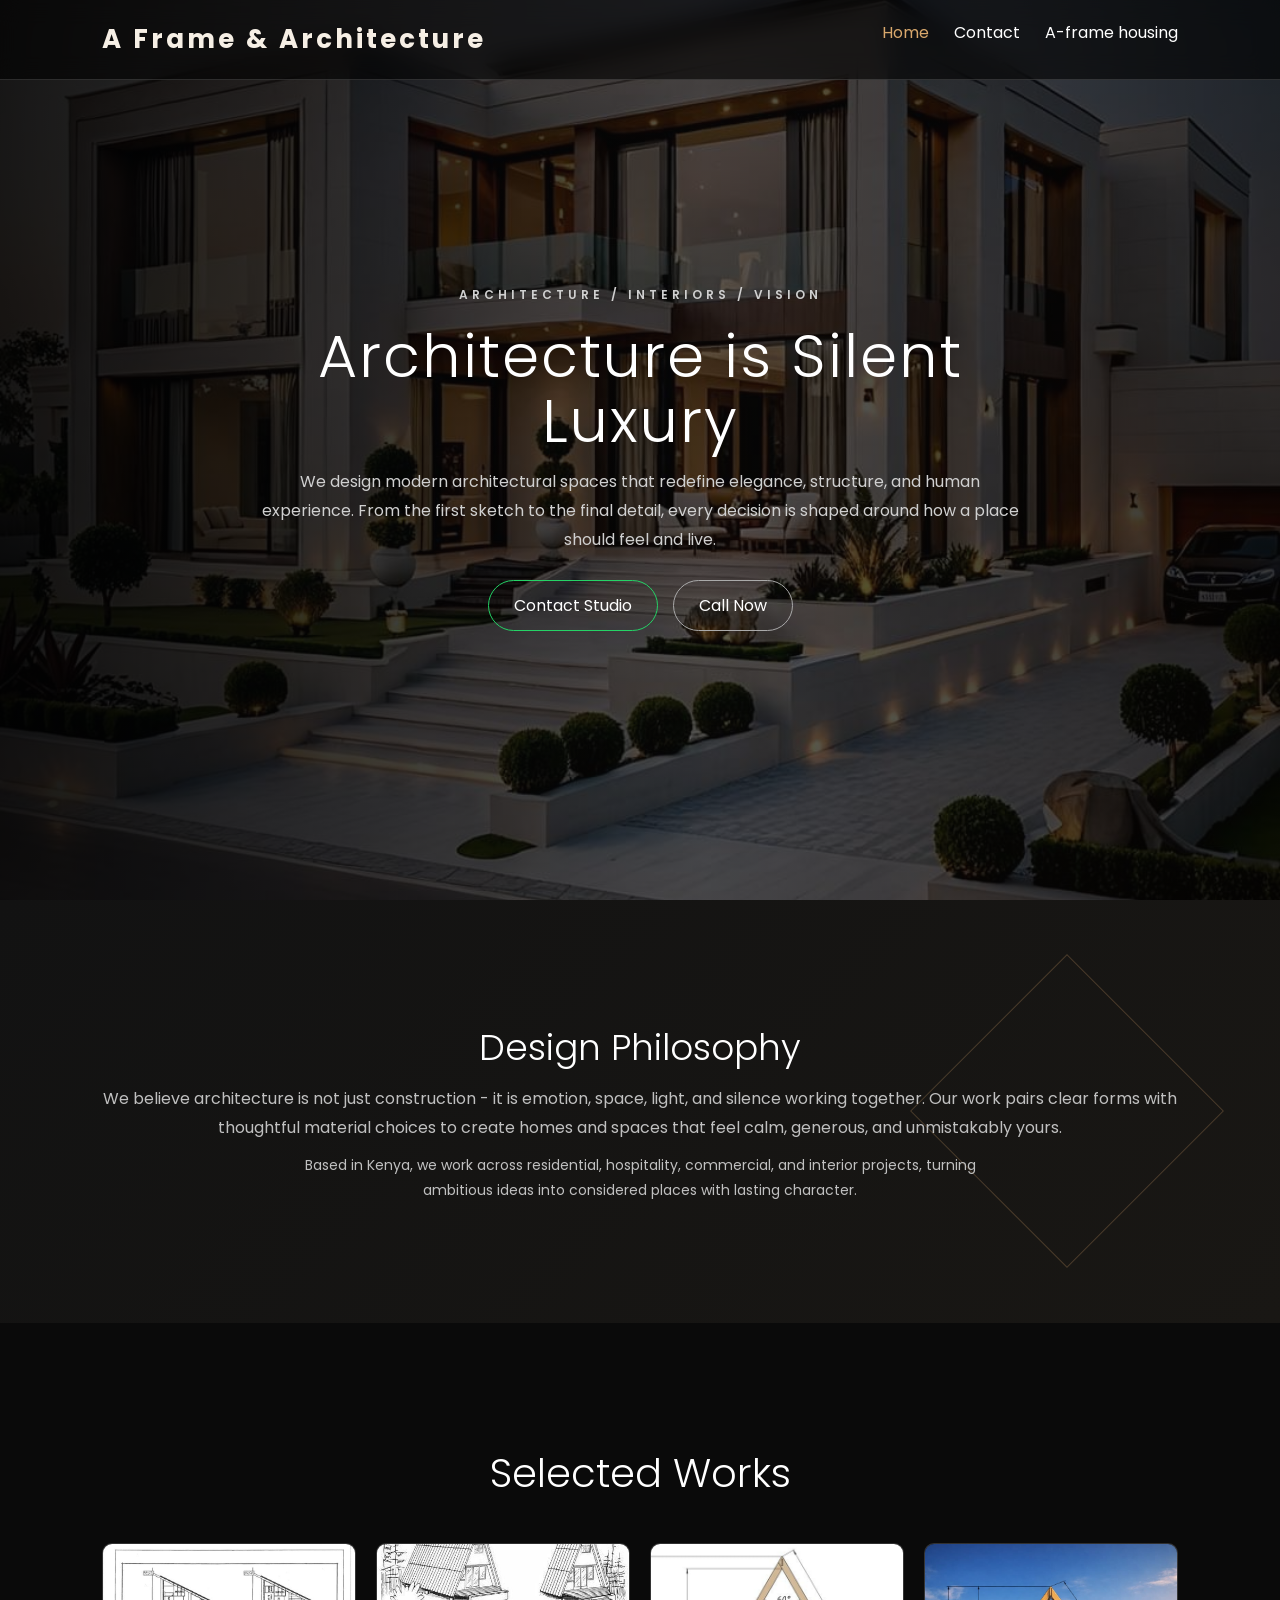
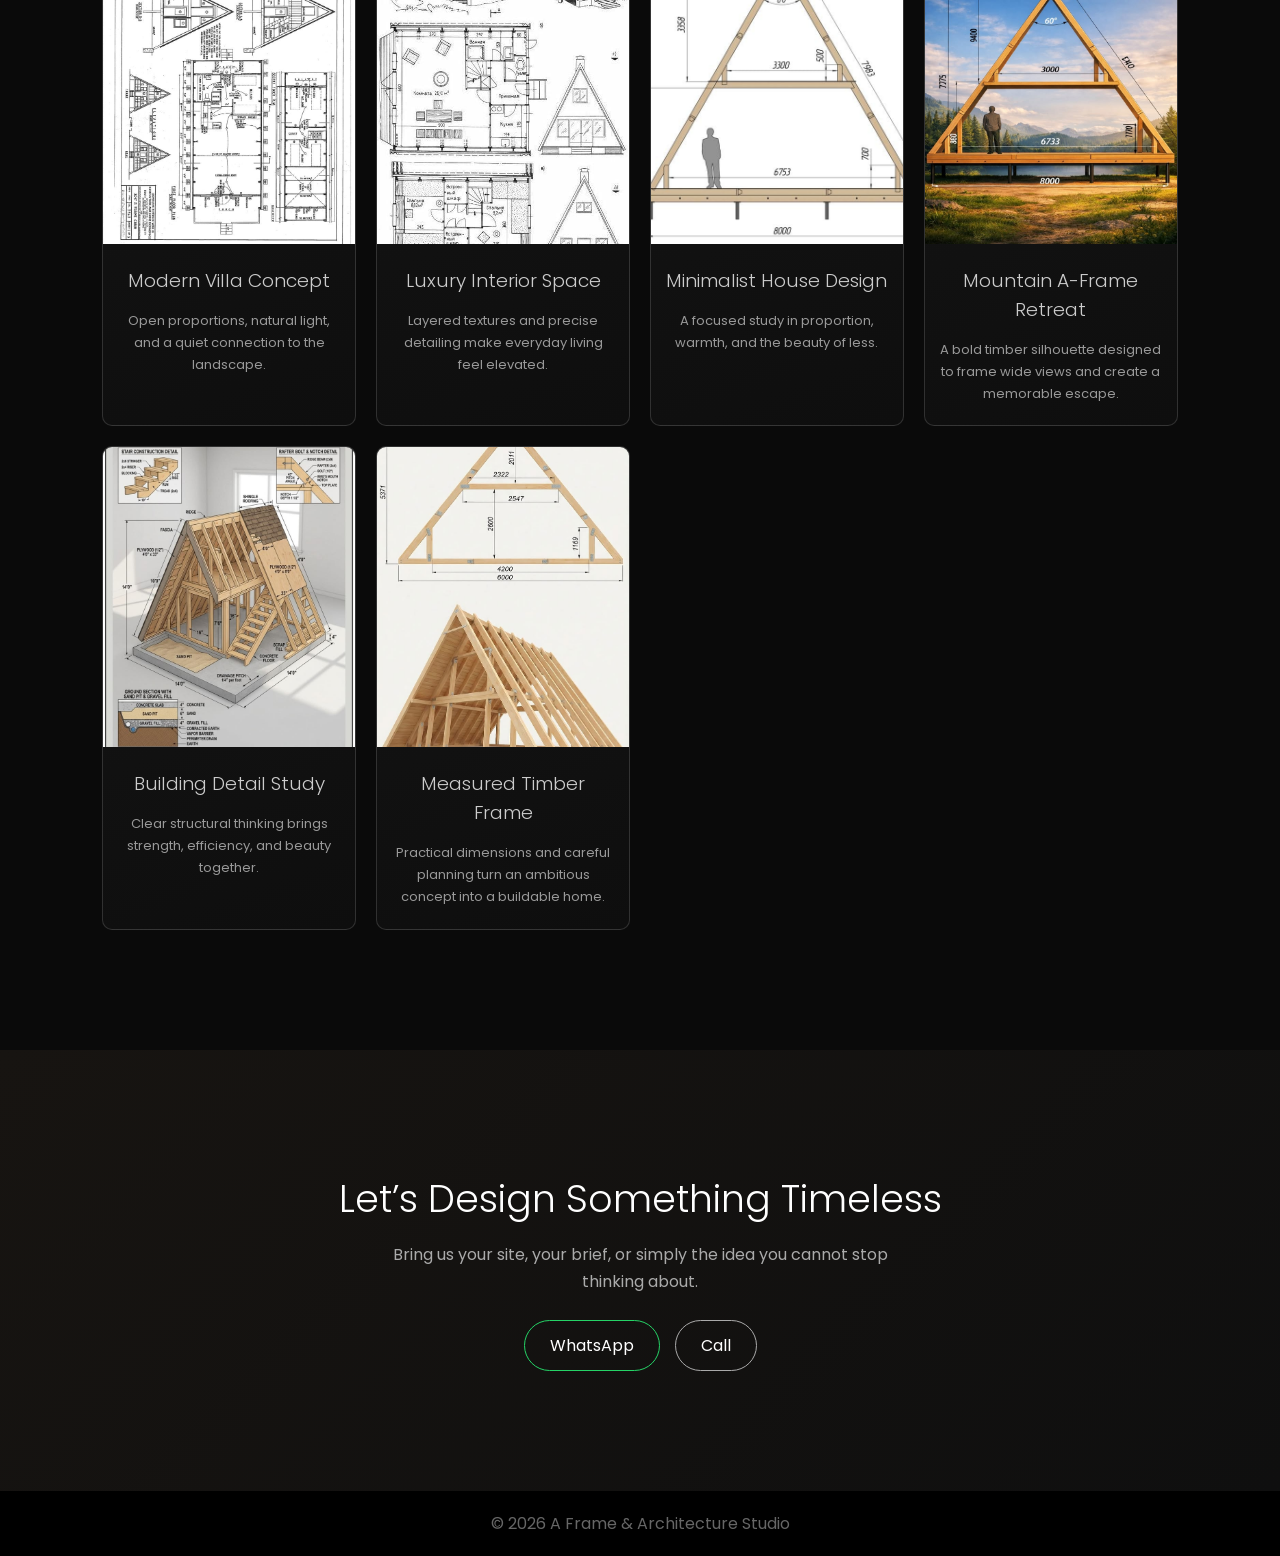
<file: index.html>
<!DOCTYPE html>
<html lang="en">
<head>

    <meta charset="utf-8">

    <meta name="viewport" content="width=device-width, initial-scale=1.0">

    <meta http-equiv="X-UA-Compatible" content="IE=edge">

    <!-- PRIMARY SEO -->
    <title>A Frame &amp; Architecture | Architecture Firm, House Plans &amp; Construction Consultancy in Kenya</title>

    <meta name="description"
        content="A Frame &amp; Architecture is a professional architecture firm in Kenya specializing in architectural design, house plans, luxury homes, commercial buildings, interior design, 3D visualization, project management and construction consultancy across Kenya.">

    <meta name="author" content="A Frame &amp; Architecture">

    <meta name="robots"
        content="index, follow, max-image-preview:large, max-snippet:-1, max-video-preview:-1">

    <meta name="googlebot"
        content="index, follow, max-image-preview:large, max-snippet:-1, max-video-preview:-1">

    <meta name="theme-color" content="#1F2937">

    <!-- CANONICAL -->
    <link rel="canonical" href="https://aframe-architecture.com/">

    <!-- FAVICON -->
    <link rel="icon" type="image/svg+xml" href="images/favicon.svg">
    <link rel="icon" type="image/x-icon" href="favicon.ico">
    <link rel="icon" type="image/png" sizes="16x16" href="favicon-16x16.png">
    <link rel="icon" type="image/png" sizes="32x32" href="favicon-32x32.png">
    <link rel="icon" type="image/png" sizes="48x48" href="favicon-48x48.png">
    <link rel="icon" type="image/png" sizes="96x96" href="favicon-96x96.png">
    <link rel="apple-touch-icon" sizes="180x180" href="apple-touch-icon.png">
    <link rel="manifest" href="site.webmanifest">
    <!-- WEB MANIFEST -->
    <link rel="manifest" href="/site.webmanifest">

    <!-- GOOGLE FONTS -->
    <link rel="preconnect" href="https://fonts.googleapis.com">
    <link rel="preconnect" href="https://fonts.gstatic.com" crossorigin>

    <link
        href="https://fonts.googleapis.com/css2?family=Poppins:wght@300;400;500;600;700;800&display=swap"
        rel="stylesheet">

    <!-- MAIN CSS -->
    <link rel="stylesheet" href="/style.css">


    <!-- OPEN GRAPH -->
    <meta property="og:type" content="website">

    <meta property="og:site_name"
        content="A Frame &amp; Architecture">

    <meta property="og:title"
        content="A Frame &amp; Architecture | Architecture Firm in Kenya">

    <meta property="og:description"
        content="Professional architectural design, house plans, luxury homes, commercial buildings, interior design, 3D visualization and construction consultancy across Kenya.">

    <meta property="og:url"
        content="https://aframe-architecture.com/">

    <meta property="og:image"
        content="https://aframe-architecture.com/images/hero.jpg">

    <meta property="og:image:alt"
        content="A Frame &amp; Architecture - Architectural Design in Kenya">

    <meta property="og:locale"
        content="en_KE">


    <!-- TWITTER / X -->
    <meta name="twitter:card"
        content="summary_large_image">

    <meta name="twitter:title"
        content="A Frame &amp; Architecture | Architects in Kenya">

    <meta name="twitter:description"
        content="Architectural design, house plans, luxury homes, commercial buildings, interior design and construction consultancy across Kenya.">

    <meta name="twitter:image"
        content="https://aframe-architecture.com/images/hero.jpg">


    <!-- GEOGRAPHIC INFORMATION -->
    <meta name="geo.region" content="KE">

    <meta name="geo.country" content="Kenya">

    <meta name="geo.placename" content="Nairobi">


    <!-- STRUCTURED DATA -->
    <script type="application/ld+json">
    {
      "@context": "https://schema.org",
      "@type": "LocalBusiness",

      "@id": "https://aframe-architecture.com/#business",

      "name": "A Frame & Architecture",

      "url": "https://aframe-architecture.com/",

      "logo": "https://aframe-architecture.com/images/logo.png",

      "image": "https://aframe-architecture.com/images/hero.jpg",

      "telephone": "+254704175527",

      "description": "A Frame & Architecture is a professional architecture firm in Kenya specializing in architectural design, house plans, luxury homes, commercial buildings, interior design, 3D architectural visualization, project management and construction consultancy across Kenya.",

      "priceRange": "$$$",

      "areaServed": {
        "@type": "Country",
        "name": "Kenya"
      },

      "address": {
        "@type": "PostalAddress",
        "addressLocality": "Nairobi",
        "addressCountry": "KE"
      },

      "geo": {
        "@type": "GeoCoordinates",
        "latitude": -1.2921,
        "longitude": 36.8219
      },

      "openingHoursSpecification": [
        {
          "@type": "OpeningHoursSpecification",
          "dayOfWeek": [
            "Monday",
            "Tuesday",
            "Wednesday",
            "Thursday",
            "Friday",
            "Saturday"
          ],
          "opens": "08:00",
          "closes": "18:00"
        }
      ],

      "knowsAbout": [
        "Architecture",
        "Architectural Design",
        "House Plans",
        "Building Plans",
        "Residential Architecture",
        "Commercial Architecture",
        "Luxury House Design",
        "Modern House Design",
        "Construction Consultancy",
        "Project Management",
        "Interior Design",
        "3D Architectural Visualization",
        "Building Design",
        "Architectural Drawings",
        "Master Planning"
      ],

      "hasOfferCatalog": {
        "@type": "OfferCatalog",
        "name": "Architectural Services",

        "itemListElement": [

          {
            "@type": "Offer",
            "itemOffered": {
              "@type": "Service",
              "name": "Architectural Design",
              "areaServed": "Kenya"
            }
          },

          {
            "@type": "Offer",
            "itemOffered": {
              "@type": "Service",
              "name": "House Plan Design",
              "areaServed": "Kenya"
            }
          },

          {
            "@type": "Offer",
            "itemOffered": {
              "@type": "Service",
              "name": "Luxury Home Design",
              "areaServed": "Kenya"
            }
          },

          {
            "@type": "Offer",
            "itemOffered": {
              "@type": "Service",
              "name": "Residential Architecture",
              "areaServed": "Kenya"
            }
          },

          {
            "@type": "Offer",
            "itemOffered": {
              "@type": "Service",
              "name": "Commercial Building Design",
              "areaServed": "Kenya"
            }
          },

          {
            "@type": "Offer",
            "itemOffered": {
              "@type": "Service",
              "name": "Interior Design",
              "areaServed": "Kenya"
            }
          },

          {
            "@type": "Offer",
            "itemOffered": {
              "@type": "Service",
              "name": "3D Architectural Visualization",
              "areaServed": "Kenya"
            }
          },

          {
            "@type": "Offer",
            "itemOffered": {
              "@type": "Service",
              "name": "Construction Consultancy",
              "areaServed": "Kenya"
            }
          },

          {
            "@type": "Offer",
            "itemOffered": {
              "@type": "Service",
              "name": "Project Management",
              "areaServed": "Kenya"
            }
          },

          {
            "@type": "Offer",
            "itemOffered": {
              "@type": "Service",
              "name": "Building Plans and Documentation",
              "areaServed": "Kenya"
            }
          }

        ]
      },

      "sameAs": []
    }
    </script>

</head>

<body>

<!-- NAV -->
<header>
<nav class="navbar">

<div class="logo">A Frame & Architecture</div>

<ul class="nav-links">
<li><a href="index.html" class="active">Home</a></li>
<li><a href="contact.html">Contact</a></li>
<li><a href="aframe.html">A-frame housing</a></li>


</ul>

</nav>
</header>

<!-- HERO -->
<section class="hero">

<div class="overlay"></div>

<div class="hero-content">

<p class="eyebrow">Architecture / Interiors / Vision</p>

<h1>Architecture is Silent Luxury</h1>

<p>
We design modern architectural spaces that redefine elegance,
structure, and human experience. From the first sketch to the final
detail, every decision is shaped around how a place should feel and live.
</p>

<div class="btns">

<a href="https://wa.me/254704175527" class="btn whatsapp">
<i class="fab fa-whatsapp"></i> Contact Studio
</a>

<a href="tel:+254704175527" class="btn call">
<i class="fas fa-phone"></i> Call Now
</a>

</div>

</div>

</section>

<!-- ABOUT -->
<section class="about">

<div class="text">

<h2>Design Philosophy</h2>

<p>
We believe architecture is not just construction - it is emotion,
space, light, and silence working together. Our work pairs clear forms
with thoughtful material choices to create homes and spaces that feel
calm, generous, and unmistakably yours.
</p>

<p class="about-detail">Based in Kenya, we work across residential, hospitality,
commercial, and interior projects, turning ambitious ideas into considered
places with lasting character.</p>

</div>

</section>

<!-- PROJECTS -->
<section class="projects">

<h2>Selected Works</h2>

<div class="grid">

<div class="card">
<img src="images/arch1.jpeg" alt="Modern architectural villa with clean geometric forms and expansive contemporary glazing">
<h3>Modern Villa Concept</h3>
<p>Open proportions, natural light, and a quiet connection to the landscape.</p>
</div>

<div class="card">
<img src="images/arch2.jpeg" alt="Refined luxury interior with layered textures, contemporary furniture, and carefully controlled natural light">
<h3>Luxury Interior Space</h3>
<p>Layered textures and precise detailing make everyday living feel elevated.</p>
</div>

<div class="card">
<img src="images/arch3.jpeg" alt="Minimalist modern house design focused on balanced proportions, warm materials, and simple architectural lines">
<h3>Minimalist House Design</h3>
<p>A focused study in proportion, warmth, and the beauty of less.</p>
</div>

<div class="card">
<img src="images/arch4.jpeg" alt="A-frame house concept with timber structure and dramatic triangular roof set against a blue mountain landscape">
<h3>Mountain A-Frame Retreat</h3>
<p>A bold timber silhouette designed to frame wide views and create a memorable escape.</p>
</div>

<div class="card">
<img src="images/arch5.jpeg" alt="Architectural construction detail showing timber A-frame roof, staircase, rafters, and insulated wall assembly">
<h3>Building Detail Study</h3>
<p>Clear structural thinking brings strength, efficiency, and beauty together.</p>
</div>

<div class="card">
<img src="images/arch7.jpeg" alt="Timber A-frame house construction diagram showing roof dimensions, floor plan proportions, and framing design">
<h3>Measured Timber Frame</h3>
<p>Practical dimensions and careful planning turn an ambitious concept into a buildable home.</p>
</div>

</div>

</section>

<!-- CTA -->
<section class="cta">

<h2>Let’s Design Something Timeless</h2>

<p>Bring us your site, your brief, or simply the idea you cannot stop thinking about.</p>

<div class="btns">

<a href="https://wa.me/254704175527" class="btn whatsapp">WhatsApp</a>
<a href="tel:+254704175527" class="btn call">Call</a>

</div>

</section>

<footer>
<p>© 2026 A Frame &amp; Architecture Studio</p>
</footer>

<script src="script.js"></script>

</body>
</html>
</file>
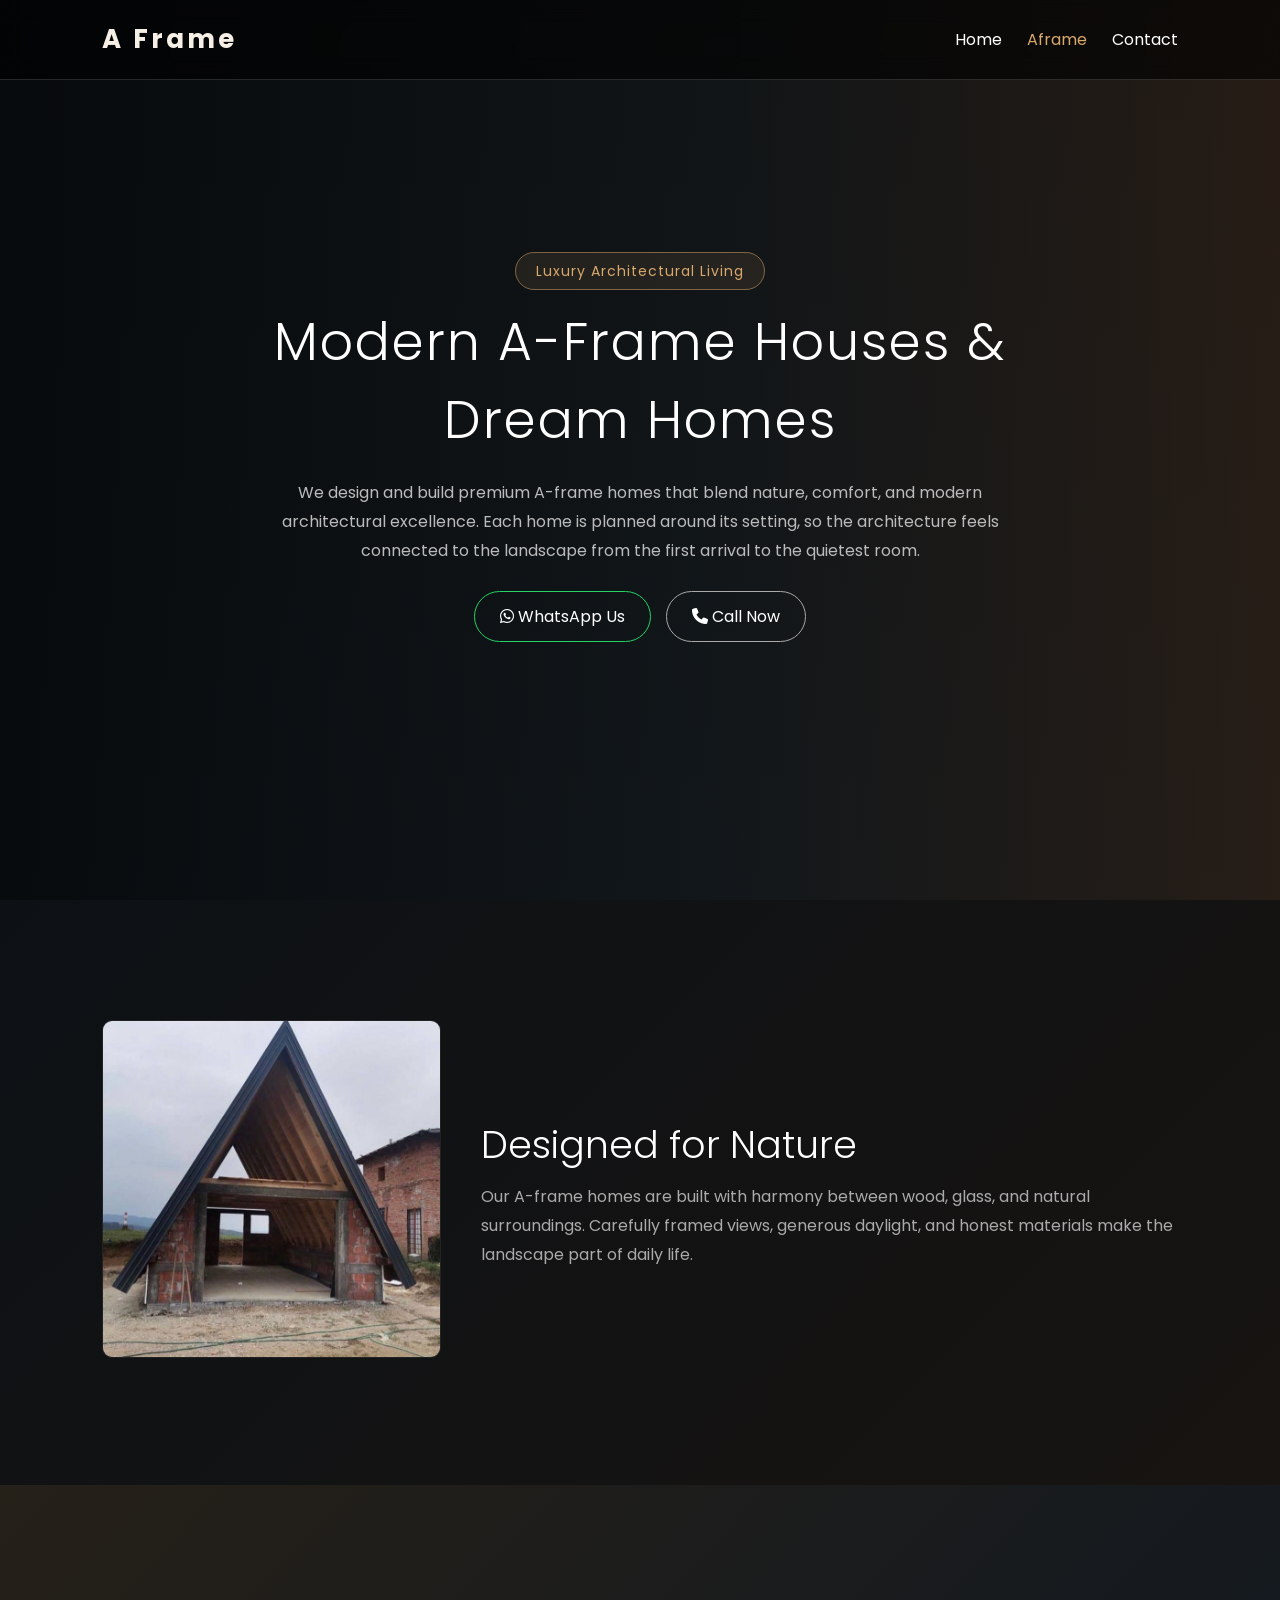
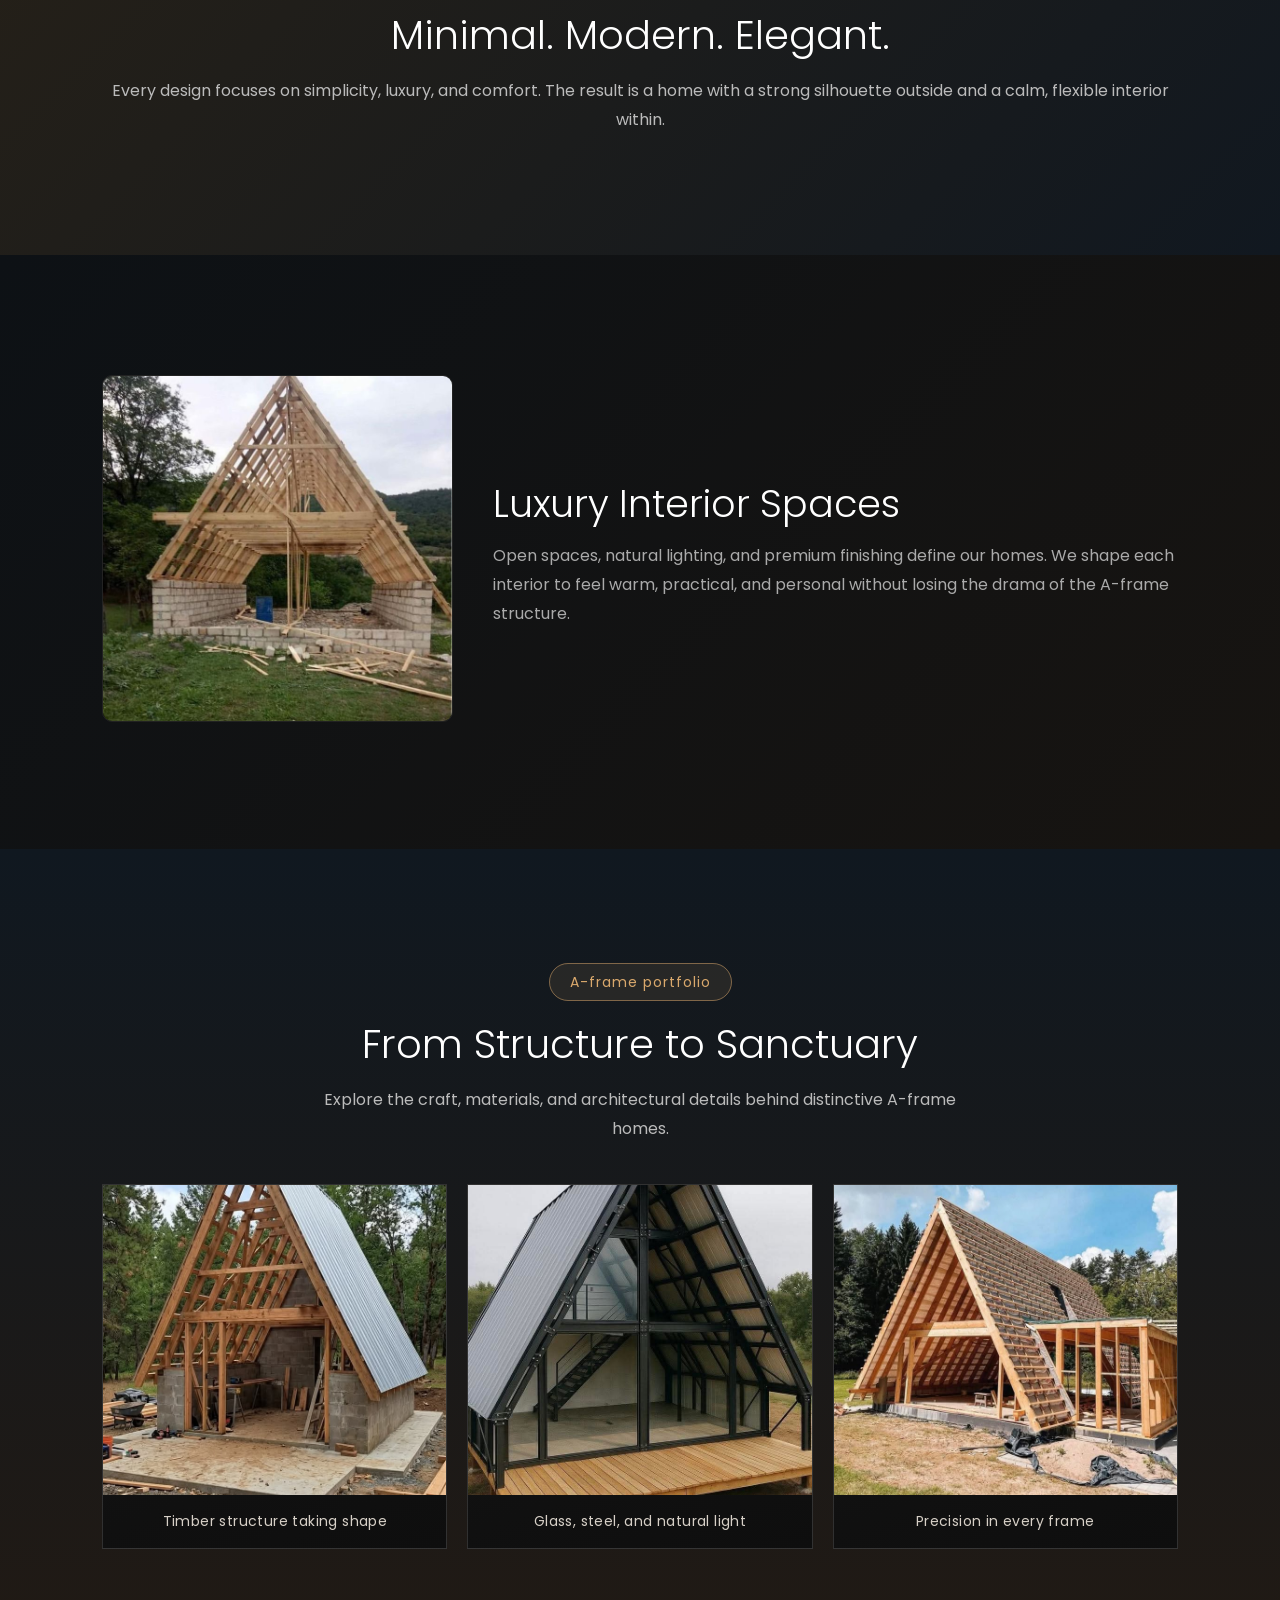
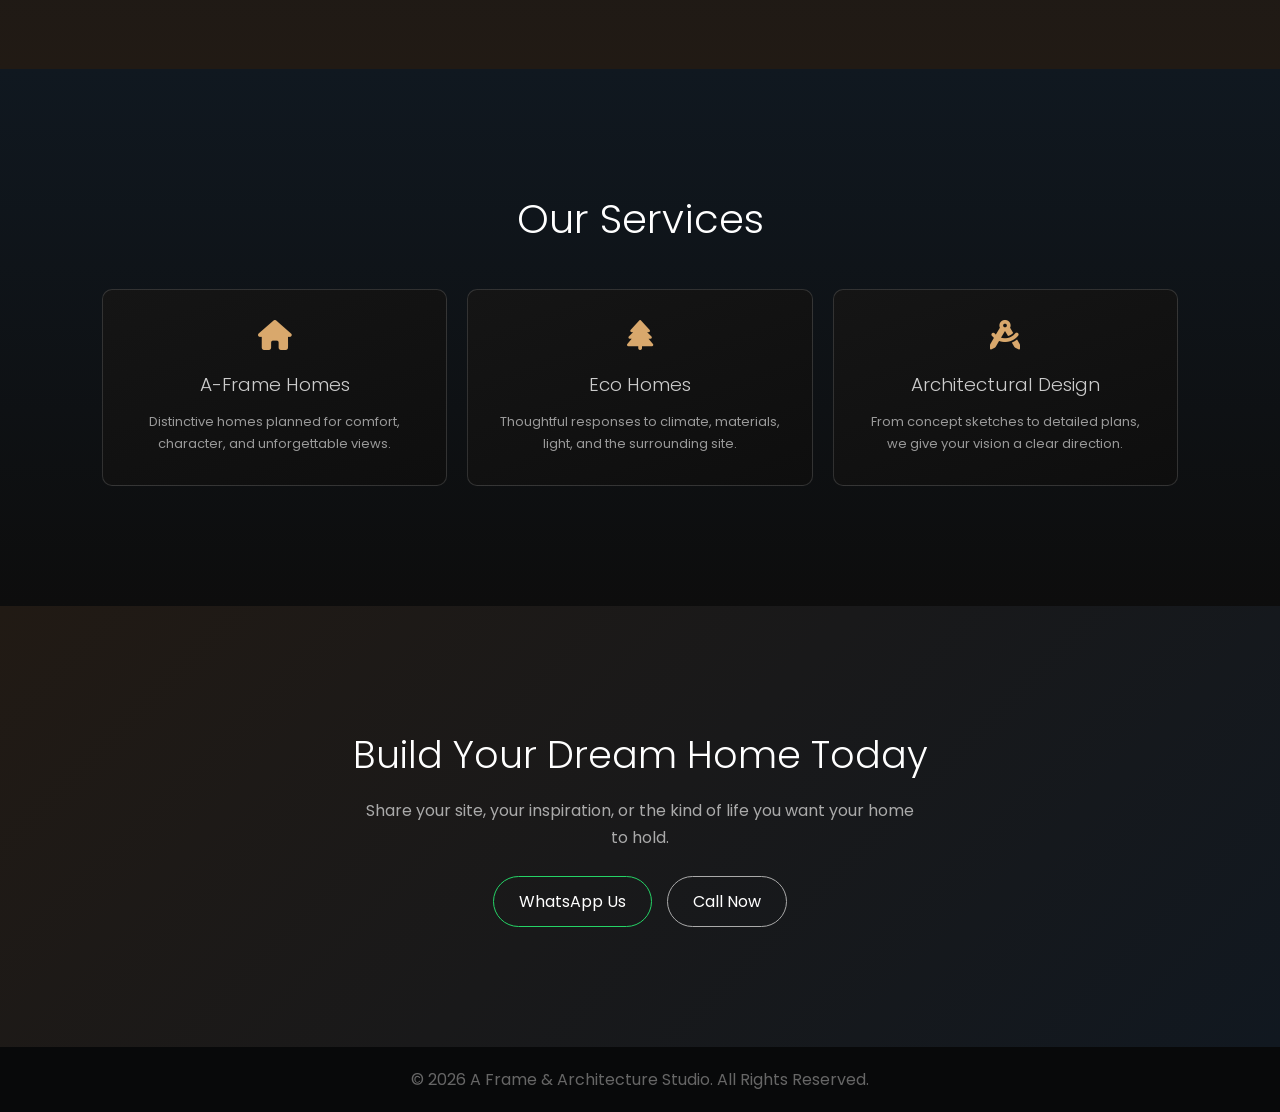
<file: aframe.html>
<!DOCTYPE html>
<html lang="en">
<head>
<meta charset="utf-8"/>
<meta content="width=device-width, initial-scale=1.0" name="viewport"/>
<title>A Frame & Architecture | Award-Worthy Architectural Design, House Plans & Interior Design in Kenya</title>
<link href="astyle.css" rel="stylesheet"/>
<link href="https://fonts.googleapis.com/css2?family=Poppins:wght@300;400;500;600;700;800&amp;display=swap" rel="stylesheet"/>
<link href="https://cdnjs.cloudflare.com/ajax/libs/font-awesome/6.5.1/css/all.min.css" rel="stylesheet"/>
<meta content="IE=edge" http-equiv="X-UA-Compatible"/>
<meta content="A Frame & Architecture is a premier architecture and design firm in Kenya offering architectural design, luxury house plans, commercial building design, interior design, project management, 3D visualization and construction consultancy across Kenya." name="description"/>
<meta content="architects in Kenya, architecture firm Nairobi, architectural design Kenya, house plans Kenya, building plans Kenya, home design Kenya, luxury house plans, residential architecture, commercial architecture, modern house design, 3D architectural rendering, project management Kenya, construction consultancy, interior architecture, architectural visualization, sustainable architecture Kenya" name="keywords"/>
<meta content="A Frame & Architecture" name="author"/>
<meta content="index,follow,max-image-preview:large" name="robots"/>
<meta content="#1E293B" name="theme-color"/>
<link href="https://aframe-architecture.com/" rel="canonical"/>
<meta content="website" property="og:type"/>
<meta content="A Frame & Architecture | Award-Worthy Architectural Design, House Plans & Interior Design in Kenya" property="og:title"/>
<meta content="A Frame & Architecture is a premier architecture and design firm in Kenya offering architectural design, luxury house plans, commercial building design, interior design, project management, 3D visualization and construction consultancy across Kenya." property="og:description"/>
<meta content="https://aframe-architecture.com/images/aframe1.jpg" property="og:image"/>
<meta content="https://aframe-architecture.com/" property="og:url"/>
<meta content="summary_large_image" name="twitter:card"/>
<script type="application/ld+json">
{
  "@context": "https://schema.org",
  "@type": "Architect",
  "name": "A Frame & Architecture",
  "image": "https://aframe-architecture.com/images/aframe1.jpg",
  "url": "https://aframe-architecture.com/",
  "telephone": "+254704175527",
  "description": "A Frame & Architecture is an architecture and design firm providing innovative architectural solutions, luxury home designs, commercial architecture, project management and construction consultancy throughout Kenya.",
  "address": {
    "@type": "PostalAddress",
    "addressCountry": "KE",
    "addressLocality": "Nairobi"
  },
  "geo": {
    "@type": "GeoCoordinates",
    "latitude": -1.2921,
    "longitude": 36.8219
  },
  "areaServed": "Kenya",
  "priceRange": "$$$",
  "openingHours": "Mo-Sa 08:00-18:00",
  "sameAs": [
    "https://facebook.com/",
    "https://instagram.com/",
    "https://linkedin.com/"
  ]
}
</script>

<meta charset="utf-8"/>

<meta content="width=device-width, initial-scale=1.0" name="viewport"/>

<title>A Frame &amp; Architecture | Architecture Firm, House Plans &amp; Construction Company in Kenya</title>

<link href="astyle.css" rel="stylesheet"/>

<link href="https://fonts.googleapis.com/css2?family=Poppins:wght@300;400;500;600;700;800&amp;display=swap" rel="stylesheet"/>

<meta content="IE=edge" http-equiv="X-UA-Compatible"/>


<!-- ================= SEO DESCRIPTION ================= -->

<meta content="A Frame &amp; Architecture is a professional architecture and construction company in Kenya specializing in architectural design, house plans, luxury homes, commercial buildings, interior design, 3D visualization, project management, renovations and construction consultancy across Kenya." name="description"/>


<!-- ================= SEO KEYWORDS ================= -->

<meta content="architecture firm Kenya, architects Kenya, architects Nairobi, architecture company Kenya, architectural design Kenya, house plans Kenya, building plans Kenya, modern house designs Kenya, luxury house designs Kenya, residential architects Kenya, commercial architects Kenya, architectural consultancy Kenya, construction company Kenya, construction consultancy Kenya, project management Kenya, interior design Kenya, 3D architectural visualization Kenya, 3D house design Kenya, building design Kenya, home design Kenya, house plan design Kenya, architectural drawings Kenya, luxury homes Kenya, modern homes Kenya" name="keywords"/>


<!-- ================= AUTHOR ================= -->

<meta content="A Frame &amp; Architecture" name="author"/>


<!-- ================= SEARCH ENGINE INSTRUCTIONS ================= -->

<meta content="index,follow,max-image-preview:large" name="robots"/>


<!-- ================= THEME ================= -->

<meta content="#1E293B" name="theme-color"/>


<!-- ================= CANONICAL URL ================= -->

<link href="https://aframe-architecture.com/" rel="canonical"/>


<!-- ================= FAVICON ================= -->

<link rel="icon" type="image/svg+xml" href="images/favicon.svg">

<link rel="icon" type="image/x-icon" href="favicon.ico">

<link rel="icon" type="image/png" sizes="16x16" href="favicon-16x16.png">

<link rel="icon" type="image/png" sizes="32x32" href="favicon-32x32.png">

<link rel="icon" type="image/png" sizes="48x48" href="favicon-48x48.png">

<link rel="icon" type="image/png" sizes="96x96" href="favicon-96x96.png">

<link rel="apple-touch-icon" sizes="180x180" href="apple-touch-icon.png">


<!-- ================= WEB APP MANIFEST ================= -->

<link rel="manifest" href="site.webmanifest">


<!-- ================= OPEN GRAPH ================= -->

<meta content="website" property="og:type"/>

<meta content="A Frame &amp; Architecture | Architecture &amp; Construction Company in Kenya" property="og:title"/>

<meta content="Professional architectural design, house plans, luxury homes, commercial buildings, interior design, 3D visualization and construction consultancy across Kenya." property="og:description"/>

<meta content="https://aframe-architecture.com/images/aframe1.jpg" property="og:image"/>

<meta content="A Frame &amp; Architecture - Architectural Design in Kenya" property="og:image:alt"/>

<meta content="https://aframe-architecture.com/" property="og:url"/>

<meta content="A Frame &amp; Architecture" property="og:site_name"/>

<meta content="en_KE" property="og:locale"/>


<!-- ================= TWITTER / X ================= -->

<meta content="summary_large_image" name="twitter:card"/>

<meta content="A Frame &amp; Architecture | Architects &amp; Construction Company Kenya" name="twitter:title"/>

<meta content="Architectural design, house plans, luxury homes, commercial buildings, interior design, 3D visualization and construction consultancy across Kenya." name="twitter:description"/>

<meta content="https://aframe-architecture.com/images/aframe1.jpg" name="twitter:image"/>


<!-- ================= LOCAL SEO ================= -->

<meta content="KE" name="geo.region"/>

<meta content="Kenya" name="geo.country"/>

<meta content="Nairobi" name="geo.placename"/>


<!-- ================= STRUCTURED DATA ================= -->

<script type="application/ld+json">
{
  "@context": "https://schema.org",
  "@type": "LocalBusiness",

  "name": "A Frame & Architecture",

  "image": "https://aframe-architecture.com/images/aframe1.jpg",

  "logo": "https://aframe-architecture.com/images/logo.png",

  "url": "https://aframe-architecture.com/",

  "telephone": "+254704175527",

  "description": "A Frame & Architecture is a professional architecture and construction company in Kenya specializing in architectural design, house plans, luxury homes, commercial buildings, interior design, 3D visualization, project management, renovations and construction consultancy across Kenya.",

  "address": {
    "@type": "PostalAddress",
    "addressCountry": "KE",
    "addressLocality": "Nairobi"
  },

  "geo": {
    "@type": "GeoCoordinates",
    "latitude": -1.2921,
    "longitude": 36.8219
  },

  "areaServed": "Kenya",

  "priceRange": "$$$",

  "openingHours": "Mo-Su 08:00-20:00",

  "serviceType": [
    "Architectural Design",
    "House Plan Design",
    "Residential Architecture",
    "Commercial Architecture",
    "Luxury Home Design",
    "Interior Design",
    "Construction Consultancy",
    "Project Management",
    "3D Architectural Visualization",
    "Building Design",
    "Building Plans",
    "Home Renovations",
    "Master Planning"
  ],

  "sameAs": []

}
</script>

</head>
<body>

<!-- ================= NAV ================= -->
<header>
<nav class="navbar">

<div class="logo">A Frame</div>

<ul class="nav-links">
<li><a href="index.html">Home</a></li>   
<li><a href="aframe.html" class="active">Aframe</a></li>
<li><a href="contact.html">Contact</a></li>

</ul>

</nav>
</header>

<!-- ================= HERO VIDEO ================= -->
<section class="hero">

    <video autoplay muted loop playsinline class="hero-video">
        <source src="images/hero-video.mp4" type="video/mp4">
    </video>

    <div class="overlay"></div>

    <div class="hero-content">

        <span class="badge">Luxury Architectural Living</span>

        <h1>Modern A-Frame Houses & Dream Homes</h1>

        <p>
            We design and build premium A-frame homes that blend nature,
          comfort, and modern architectural excellence. Each home is
          planned around its setting, so the architecture feels connected
          to the landscape from the first arrival to the quietest room.
        </p>

        <div class="btns">

            <a href="https://wa.me/254704175527" class="btn whatsapp">
                <i class="fab fa-whatsapp"></i> WhatsApp Us
            </a>

            <a href="tel:+254704175527" class="btn call">
                <i class="fas fa-phone"></i> Call Now
            </a>

        </div>

    </div>

</section>

<!-- ================= STORY 1 ================= -->
<section class="story split">

<div class="img">
  <img src="images/aframe1.jpg" alt="Wooden A-frame home exterior integrated with trees and natural surroundings">
</div>

<div class="content">
    <h2>Designed for Nature</h2>
    <p>
        Our A-frame homes are built with harmony between wood, glass,
      and natural surroundings. Carefully framed views, generous daylight,
      and honest materials make the landscape part of daily life.
    </p>
</div>

</section>

<!-- ================= STORY 2 ================= -->
<section class="story full">

<div class="text-center">
    <h2>Minimal. Modern. Elegant.</h2>
    <p>
      Every design focuses on simplicity, luxury, and comfort. The result is
      a home with a strong silhouette outside and a calm, flexible interior
      within.
    </p>
    
</div>

</section>

<!-- ================= STORY 3 ================= -->
<section class="story split reverse">

<div class="content">
    <h2>Luxury Interior Spaces</h2>
    <p>
      Open spaces, natural lighting, and premium finishing define our homes.
      We shape each interior to feel warm, practical, and personal without
      losing the drama of the A-frame structure.
    </p>
</div>

<div class="img">
  <img src="images/aframe2.jpg" alt="Modern black-framed glass A-frame house with timber deck and open-plan interior">
</div>

</section>

<!-- ================= PROJECT GALLERY ================= -->
<section class="gallery">

<div class="gallery-heading">
  <span class="badge">A-frame portfolio</span>
  <h2>From Structure to Sanctuary</h2>
  <p>Explore the craft, materials, and architectural details behind distinctive A-frame homes.</p>
</div>

<div class="gallery-grid">

<figure class="gallery-item">
  <img src="images/aframe3.jpg" alt="A-frame house under construction showing timber rafters, metal roofing, and concrete foundation in a wooded setting">
  <figcaption>Timber structure taking shape</figcaption>
</figure>

<figure class="gallery-item">
  <img src="images/aframe4.jpg" alt="Contemporary black steel and glass A-frame home with warm timber deck surrounded by trees">
  <figcaption>Glass, steel, and natural light</figcaption>
</figure>

<figure class="gallery-item">
  <img src="images/aframe5.jpg" alt="Detailed timber A-frame roof framing and open living space during residential construction">
  <figcaption>Precision in every frame</figcaption>
</figure>

</div>

</section>

<!-- ================= SERVICES ================= -->
<section class="services">

<h2>Our Services</h2>

<div class="grid">

<div class="card">
<i class="fas fa-home"></i>
<h3>A-Frame Homes</h3>
<p>Distinctive homes planned for comfort, character, and unforgettable views.</p>
</div>

<div class="card">
<i class="fas fa-tree"></i>
<h3>Eco Homes</h3>
<p>Thoughtful responses to climate, materials, light, and the surrounding site.</p>
</div>

<div class="card">
<i class="fas fa-drafting-compass"></i>
<h3>Architectural Design</h3>
<p>From concept sketches to detailed plans, we give your vision a clear direction.</p>
</div>

</div>

</section>

<!-- ================= CTA ================= -->
<section class="cta">

<h2>Build Your Dream Home Today</h2>

<p>Share your site, your inspiration, or the kind of life you want your home to hold.</p>

<div class="btns">

<a href="https://wa.me/254704175527" class="btn whatsapp">
WhatsApp Us
</a>

<a href="tel:+254704175527" class="btn call">
Call Now
</a>

</div>

</section>

<!-- FOOTER -->
<footer>
<p>© 2026 A Frame &amp; Architecture Studio. All Rights Reserved.</p>
</footer>

<script src="script.js"></script>

</body>
</html>
</file>
<file: style.css>
/* RESET */
*{
margin:0;
padding:0;
box-sizing:border-box;
font-family:'Poppins',sans-serif;
}

:root{
--ink:#0a0a0a;
--panel:#111;
--muted:#aaa;
--line:rgba(255,255,255,0.14);
--accent:#d9a86c;
--stone:#1b1815;
--slate:#111820;
}

body{
background:linear-gradient(180deg,#0a0a0a 0%,#111820 48%,#1b1815 100%);
color:#fff;
}


/* NAV */
.navbar{
display:flex;
justify-content:space-between;
padding:20px 8%;
background:rgba(0,0,0,0.6);
backdrop-filter:blur(12px);
position:fixed;
width:100%;
top:0;
z-index:100;
border-bottom:1px solid var(--line);
animation:nav-arrive .8s ease both;
}

.logo{
font-size:26px;
font-weight:700;
letter-spacing:3px;
color:#f6efe5;
}

.nav-links{
display:flex;
gap:25px;
list-style:none;
}

.nav-links a{
color:#fff;
text-decoration:none;
transition:color .25s ease;
}

.nav-links a:hover,
.nav-links a.active{
color:var(--accent);
}

/* HERO */
.hero{
height:100vh;
display:flex;
align-items:center;
justify-content:center;
text-align:center;
position:relative;
background:linear-gradient(120deg,rgba(17,24,32,.38),rgba(64,45,28,.22)),url("images/arch-hero.jpg") center/cover;
}

.overlay{
position:absolute;
inset:0;
background:linear-gradient(90deg,rgba(0,0,0,.86),rgba(0,0,0,.52) 55%,rgba(0,0,0,.72));
}

.hero-content{
position:relative;
max-width:800px;
padding:20px;
animation:hero-arrive 1s .15s ease both;
}

.eyebrow{
color:var(--accent);
font-size:12px;
font-weight:600;
letter-spacing:4px;
text-transform:uppercase;
margin-bottom:18px;
}

.hero h1{
font-size:60px;
font-weight:300;
letter-spacing:2px;
line-height:1.08;
}

.hero p{
color:#d0d0d0;
margin-top:15px;
line-height:1.8;
}

/* BUTTONS */
.btns{
margin-top:25px;
display:flex;
gap:15px;
justify-content:center;
flex-wrap:wrap;
}

.btn{
padding:12px 25px;
border:1px solid #fff;
color:#fff;
text-decoration:none;
transition:background .3s ease,color .3s ease,transform .3s ease,box-shadow .3s ease;
border-radius:30px;
}

.btn:hover{
background:#fff;
color:#000;
transform:translateY(-3px);
box-shadow:0 10px 24px rgba(0,0,0,.25);
}

.whatsapp{
border-color:#25D366;
}

.call{
border-color:#aaa;
}

/* ABOUT */
.about{
padding:120px 8%;
text-align:center;
background:linear-gradient(135deg,#121212,#191714);
position:relative;
overflow:hidden;
}

.about::after{
content:"";
position:absolute;
width:220px;
height:220px;
border:1px solid rgba(217,168,108,.25);
right:8%;
top:50%;
transform:translateY(-50%) rotate(45deg);
}

.about h2{
font-size:36px;
font-weight:300;
color:#fff;
position:relative;
z-index:1;
}

.about p{
color:#c0c0c0;
margin-top:10px;
line-height:1.8;
position:relative;
z-index:1;
}

.about-detail{
max-width:680px;
margin-left:auto;
margin-right:auto;
font-size:14px;
}

/* PROJECTS */
.projects{
padding:120px 8%;
text-align:center;
background:#0a0a0a;
}

.projects h2{
font-size:40px;
margin-bottom:40px;
font-weight:300;
}

.grid{
display:grid;
grid-template-columns:repeat(auto-fit,minmax(250px,1fr));
gap:20px;
}

.card{
background:linear-gradient(160deg,#151515,#0e0e0e);
border:1px solid var(--line);
overflow:hidden;
border-radius:10px;
transition:transform .35s ease,border-color .35s ease,box-shadow .35s ease;
}

.card:hover{
transform:translateY(-8px);
border-color:rgba(217,168,108,.65);
box-shadow:0 18px 35px rgba(0,0,0,.28);
}

.card img{
width:100%;
height:300px;
object-fit:cover;
transition:transform .5s ease,filter .5s ease;
}

.card:hover img{
transform:scale(1.04);
filter:saturate(1.12);
}

.card h3{
padding:15px;
font-weight:300;
color:#ccc;
}

.card p{
padding:0 15px 20px;
color:#999;
font-size:13px;
line-height:1.7;
}

/* CTA */
.cta{
padding:120px 8%;
text-align:center;
background:linear-gradient(135deg,#171411,#0f0f0f);
}

.cta h2{
font-size:38px;
font-weight:300;
}

.cta p{
color:#aaa;
margin:14px auto 0;
max-width:560px;
line-height:1.7;
}

/* FOOTER */
footer{
text-align:center;
padding:20px;
background:#000;
color:#666;
}

@keyframes hero-arrive{
from{opacity:0;transform:translateY(18px)}
to{opacity:1;transform:translateY(0)}
}

@keyframes nav-arrive{
from{opacity:0;transform:translateY(-12px)}
to{opacity:1;transform:translateY(0)}
}

@media(prefers-reduced-motion:reduce){
*,*::before,*::after{
animation-duration:.01ms!important;
transition-duration:.01ms!important;
}
}

/* RESPONSIVE LAYOUT */
@media(max-width:900px){
.navbar{
padding:18px 5%;
}

.nav-links{
gap:16px;
}

.story{
padding:90px 6%;
}
}

@media(max-width:768px){
.navbar{
align-items:flex-start;
flex-wrap:wrap;
gap:12px;
}

.logo{
font-size:21px;
letter-spacing:2px;
}

.nav-links{
width:100%;
justify-content:flex-start;
gap:12px 18px;
flex-wrap:wrap;
}

.nav-links a{
font-size:13px;
}

.hero{
min-height:640px;
height:100svh;
}

.hero-content{
padding:20px 5%;
}

.hero h1{
font-size:36px;
letter-spacing:1px;
}

.eyebrow{
letter-spacing:2px;
}

.btns{
gap:10px;
}

.btn{
padding:11px 18px;
}

.about,
.projects,
.cta{
padding:85px 6%;
}

.about h2,
.projects h2,
.cta h2{
font-size:32px;
}

.about::after{
right:-100px;
}

.card img{
height:260px;
}

.contact-hero{
min-height:640px;
height:100svh;
}

.contact-content{
width:100%;
padding:20px 5%;
}

.contact-content h1{
font-size:38px;
}

.contact-content p{
font-size:14px;
}

.item{
font-size:14px;
}
}

@media(max-width:420px){
.navbar{
padding:16px 5%;
}

.nav-links{
gap:10px 14px;
}

.hero h1{
font-size:32px;
}

.hero p{
font-size:14px;
}

.contact-content h1{
font-size:34px;
}

.btns .btn{
width:100%;
text-align:center;
}

.item{
justify-content:flex-start;
text-align:left;
}
}

/* ================= CONTACT PAGE ================= */
.contact-hero{
height:100vh;
display:flex;
align-items:center;
justify-content:center;
text-align:center;
position:relative;
background:linear-gradient(120deg,rgba(15,24,32,.82),rgba(54,39,27,.58)),url("images/contact-arch.jpg") center/cover;
padding:20px;
animation:contact-tone 5s ease-in-out infinite alternate;
}

.contact-content{
position:relative;
max-width:700px;
z-index:2;
}

.contact-content h1{
font-size:50px;
font-weight:300;
line-height:1.1;
}

.contact-content p{
color:#d0d0d0;
margin:15px 0;
line-height:1.8;
}

.contact-content .eyebrow{
margin-bottom:18px;
}

.contact-hero .btn{
position:relative;
animation:contact-button-float 3.6s ease-in-out infinite;
}

.contact-hero .btn:nth-child(2){
animation-delay:.35s;
}

.contact-hero .whatsapp{
box-shadow:0 0 0 rgba(37,211,102,0);
}

.contact-hero .whatsapp:hover,
.contact-hero .whatsapp:focus-visible{
box-shadow:0 0 18px rgba(37,211,102,.7),0 0 38px rgba(37,211,102,.28);
}

.contact-hero .call:hover,
.contact-hero .call:focus-visible{
box-shadow:0 0 18px rgba(217,168,108,.7),0 0 38px rgba(217,168,108,.28);
border-color:var(--accent);
}

/* CONTACT BOX */
.contact-box{
margin:20px 0;
padding:20px;
border:1px solid #333;
background:rgba(0,0,0,0.6);
border-radius:10px;
box-shadow:0 18px 45px rgba(0,0,0,.3);
}

.item{
display:flex;
justify-content:center;
gap:10px;
margin:10px 0;
color:#ccc;
line-height:1.6;
}

.item i{
color:var(--accent);
}

@keyframes contact-tone{
0%{filter:saturate(.9) hue-rotate(0deg)}
100%{filter:saturate(1.08) hue-rotate(8deg)}
}

@keyframes contact-button-float{
0%,100%{transform:translateY(0)}
50%{transform:translateY(-4px)}
}
</file>
<file: astyle.css>
/* ================= RESET ================= */
* {
    margin: 0;
    padding: 0;
    box-sizing: border-box;
    font-family: 'Poppins', sans-serif;
}

:root {
    --line: rgba(255, 255, 255, 0.14);
    --accent: #d9a86c;
    --slate: #111820;
    --stone: #1b1815;
}

body {
    background: linear-gradient(180deg, #0a0a0a 0%, var(--slate) 48%, var(--stone) 100%);
    color: #fff;
}

/* ================= NAV ================= */
.navbar {
    display: flex;
    justify-content: space-between;
    align-items: center;
    padding: 20px 8%;
    background: rgba(0, 0, 0, 0.6);
    backdrop-filter: blur(12px);
    position: fixed;
    width: 100%;
    top: 0;
    z-index: 100;
    border-bottom: 1px solid var(--line);
    animation: nav-arrive .8s ease both;
}

.logo {
    color: #f6efe5;
    font-size: 26px;
    font-weight: 700;
    letter-spacing: 3px;
}

.nav-links {
    display: flex;
    gap: 25px;
    list-style: none;
}

.nav-links a {
    color: #fff;
    text-decoration: none;
    transition: color .25s ease;
}

.nav-links a:hover,
.nav-links a.active {
    color: var(--accent);
}

/* ================= HERO VIDEO ================= */
.hero {
    height: 100vh;
    position: relative;
    display: flex;
    align-items: center;
    justify-content: center;
    text-align: center;
    overflow: hidden;
}

.hero-video {
    position: absolute;
    top: 0;
    left: 0;
    width: 100%;
    height: 100%;
    object-fit: cover;
    z-index: -2;
}

.overlay {
    position: absolute;
    inset: 0;
    background: linear-gradient(90deg, rgba(7, 10, 13, .9), rgba(21, 28, 32, .56) 55%, rgba(47, 34, 24, .74));
    z-index: -1;
}

.hero-content {
    position: relative;
    max-width: 800px;
    padding: 20px;
    animation: hero-arrive 1s .15s ease both;
}

.badge {
    background: rgba(217, 168, 108, 0.1);
    border: 1px solid rgba(217, 168, 108, .5);
    padding: 8px 20px;
    border-radius: 20px;
    color: var(--accent);
    font-size: 14px;
    letter-spacing: 1px;
}

.hero h1 {
    font-size: 52px;
    font-weight: 300;
    letter-spacing: 2px;
    margin: 20px 0;
    color: #fff;
}

.hero p {
    color: #bbb;
    line-height: 1.8;
}

/* ================= BUTTONS ================= */
.btns {
    margin-top: 25px;
    display: flex;
    gap: 15px;
    justify-content: center;
    flex-wrap: wrap;
}

.btn {
    padding: 12px 25px;
    border: 1px solid #fff;
    color: #fff;
    text-decoration: none;
    font-weight: 400;
    transition: background .3s ease, color .3s ease, transform .3s ease, box-shadow .3s ease;
    border-radius: 30px;
}

.btn:hover {
    background: #fff;
    color: #000;
    transform: translateY(-3px);
    box-shadow: 0 10px 24px rgba(0, 0, 0, .25);
}

.whatsapp {
    border-color: #25D366;
    background: transparent;
    color: #fff;
}

.call {
    border-color: #aaa;
    background: transparent;
    color: #fff;
}

/* ================= STORY SECTIONS ================= */
.story {
    padding: 120px 8%;
    display: flex;
    align-items: center;
    gap: 40px;
    background: linear-gradient(135deg, #0d1115, #171411);
}

.split.reverse {
    flex-direction: row-reverse;
}

.story img {
    width: 100%;
    border-radius: 10px;
    border: 1px solid #222;
    transition: transform .5s ease, border-color .35s ease;
}

.story img:hover {
    transform: scale(1.02);
    border-color: rgba(217, 168, 108, .65);
}

/* ================= PROJECT GALLERY ================= */
.gallery {
    padding: 120px 8%;
    text-align: center;
    background: linear-gradient(180deg, #101820, #211a14);
}

.gallery-heading {
    max-width: 680px;
    margin: 0 auto 40px;
}

.gallery-heading h2 {
    font-size: 40px;
    font-weight: 300;
    margin: 20px 0 12px;
}

.gallery-heading p {
    color: #bbb;
    line-height: 1.8;
}

.gallery-grid {
    display: grid;
    grid-template-columns: repeat(3, 1fr);
    gap: 20px;
}

.gallery-item {
    margin: 0;
    overflow: hidden;
    border: 1px solid var(--line);
    background: linear-gradient(160deg, #151515, #0e0e0e);
    transition: transform .35s ease, border-color .35s ease, box-shadow .35s ease;
}

.gallery-item:hover {
    transform: translateY(-8px);
    border-color: rgba(217, 168, 108, .65);
    box-shadow: 0 18px 35px rgba(0, 0, 0, .28);
}

.gallery-item img {
    display: block;
    width: 100%;
    height: 310px;
    object-fit: cover;
    transition: transform .5s ease, filter .5s ease;
}

.gallery-item:hover img {
    transform: scale(1.04);
    filter: saturate(1.12);
}

.gallery-item figcaption {
    padding: 16px;
    color: #d7d0c7;
    font-size: 14px;
    letter-spacing: .4px;
}

.content h2 {
    font-size: 38px;
    font-weight: 300;
    color: #fff;
}

.content p {
    color: #aaa;
    margin-top: 10px;
    line-height: 1.8;
}

/* CENTER STORY */
.full {
    text-align: center;
    background: linear-gradient(135deg, #252018, #111820);
}

.text-center h2 {
    font-size: 40px;
    font-weight: 300;
    color: #fff;
}

.text-center p {
    color: #bbb;
    margin-top: 12px;
    line-height: 1.8;
}

/* ================= SERVICES ================= */
.services {
    padding: 120px 8%;
    text-align: center;
    background: linear-gradient(180deg, #101820, #0d0d0d);
}

.services h2 {
    font-size: 40px;
    font-weight: 300;
    color: #fff;
    margin-bottom: 40px;
}

.grid {
    display: grid;
    grid-template-columns: repeat(auto-fit, minmax(250px, 1fr));
    gap: 20px;
}

.card {
    background: linear-gradient(160deg, #151515, #0e0e0e);
    padding: 30px;
    border-radius: 10px;
    border: 1px solid var(--line);
    transition: transform .35s ease, border-color .35s ease, box-shadow .35s ease;
}

.card:hover {
    border-color: rgba(217, 168, 108, .65);
    transform: translateY(-8px);
    box-shadow: 0 18px 35px rgba(0, 0, 0, .28);
}

.card h3 {
    font-weight: 300;
    color: #ccc;
    margin-top: 10px;
}

.card p {
    color: #999;
    font-size: 13px;
    line-height: 1.7;
    margin-top: 12px;
}

.card i {
    color: var(--accent);
    font-size: 30px;
    margin-bottom: 10px;
}

/* ================= CTA ================= */
.cta {
    padding: 120px 8%;
    text-align: center;
    background: linear-gradient(135deg, #211a14, #111820);
}

.cta h2 {
    font-size: 38px;
    font-weight: 300;
    color: #fff;
}

.cta p {
    color: #aaa;
    margin: 14px auto 0;
    max-width: 560px;
    line-height: 1.7;
}

/* ================= FOOTER ================= */
footer {
    text-align: center;
    padding: 20px;
    background: #08090a;
    color: #666;
}

@keyframes hero-arrive {
    from { opacity: 0; transform: translateY(18px); }
    to { opacity: 1; transform: translateY(0); }
}

@keyframes nav-arrive {
    from { opacity: 0; transform: translateY(-12px); }
    to { opacity: 1; transform: translateY(0); }
}

@media(prefers-reduced-motion: reduce) {
    *, *::before, *::after {
        animation-duration: .01ms !important;
        transition-duration: .01ms !important;
    }
}

/* ================= RESPONSIVE LAYOUT ================= */
@media(max-width: 900px) {
    .navbar {
        padding: 18px 5%;
    }

    .nav-links {
        gap: 16px;
    }

    .story {
        padding: 90px 6%;
    }

    .gallery-grid {
        grid-template-columns: repeat(2, 1fr);
    }
}

@media(max-width: 768px) {
    .navbar {
        align-items: flex-start;
        flex-wrap: wrap;
        gap: 12px;
    }

    .logo {
        font-size: 21px;
        letter-spacing: 2px;
    }

    .nav-links {
        width: 100%;
        justify-content: flex-start;
        gap: 12px 18px;
        flex-wrap: wrap;
    }

    .nav-links a {
        font-size: 13px;
    }

    .hero {
        min-height: 640px;
        height: 100svh;
    }

    .hero-content {
        padding: 20px 5%;
    }

    .hero h1 {
        font-size: 36px;
        letter-spacing: 1px;
    }

    .btns {
        gap: 10px;
    }

    .btn {
        padding: 11px 18px;
    }

    .story {
        flex-direction: column;
        padding: 85px 6%;
    }

    .story .img,
    .story .content {
        width: 100%;
    }

    .content h2,
    .text-center h2,
    .services h2,
    .gallery-heading h2,
    .cta h2 {
        font-size: 32px;
    }

    .gallery,
    .services,
    .cta {
        padding: 85px 6%;
    }

    .gallery-item img {
        height: 260px;
    }
}

@media(max-width: 420px) {
    .nav-links {
        gap: 10px 14px;
    }

    .hero h1 {
        font-size: 32px;
    }

    .hero p {
        font-size: 14px;
    }

    .gallery-grid {
        grid-template-columns: 1fr;
    }

    .btns .btn {
        width: 100%;
        text-align: center;
    }
}
</file>
